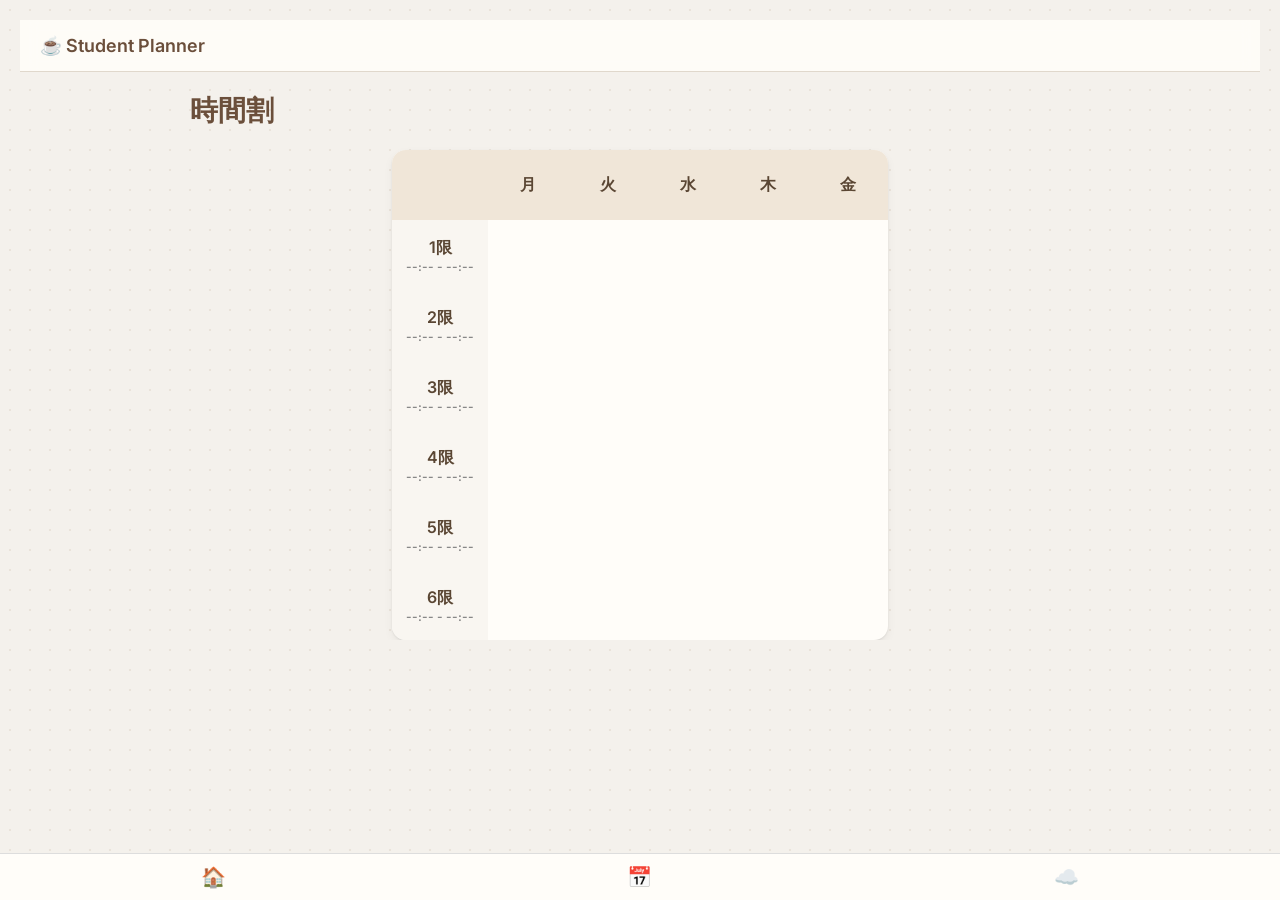
<file: index.html>
<!DOCTYPE html>
<html lang="ja">
<head>
<meta charset="UTF-8">
<meta name="viewport" content="width=device-width, initial-scale=1.0">
<link rel="manifest" href="manifest.json">
<meta name="theme-color" content="#a67c52">
<title>Student Planner</title>

<link href="https://fonts.googleapis.com/css2?family=Inter:wght@400;600&display=swap" rel="stylesheet">
<link rel="stylesheet" href="style.css">
</head>

<body>

<header class="header">
  <div class="logo">☕ Student Planner</div>
</header>

<main class="container">

  <h1>時間割</h1>

  <!-- 今日 -->
  <div id="today-section">
    <h2>今日の授業</h2>
    <div id="today-view"></div>
  </div>

  <!-- 時間割 -->
  <div id="timetable-section">
    <div class="table-container">
      <table id="timetable">
        <thead>
          <tr>
            <th></th>
            <th>月</th>
            <th>火</th>
            <th>水</th>
            <th>木</th>
            <th>金</th>
          </tr>
        </thead>
        <tbody id="table-body"></tbody>
      </table>
    </div>
  </div>

  <!-- オンデマンド -->
  <div id="online-section">
    <h2>オンライン・オンデマンド授業</h2>

    <div class="input-area">
      <input type="text" id="online-subject" placeholder="授業名">
      <input type="text" id="online-memo" placeholder="メモ">
      <button id="add-online">追加</button>
    </div>

    <div id="online-list"></div>
  </div>

</main>

<!-- 下タブ -->
<nav class="bottom-nav">
  <button onclick="showTab('timetable')">🏠</button>
  <button onclick="showTab('today')">📅</button>
  <button onclick="showTab('online')">☁️</button>
</nav>

<!-- 時間モーダル -->
<div id="modal" class="modal">
  <div class="modal-content">
    <h2 id="modal-title">時間設定</h2>

    <label>開始時刻</label>
    <input type="time" id="start-time">

    <label>終了時刻</label>
    <input type="time" id="end-time">

    <button id="save-time">保存</button>
    <button id="close-time">戻る</button>
  </div>
</div>

<!-- 授業編集モーダル -->
<div id="class-modal" class="modal">
  <div class="modal-content">
    <h2>授業編集</h2>

    <label>授業名</label>
    <input type="text" id="subject-input">

    <label>教室</label>
    <input type="text" id="room-input">

    <label>種別</label>
    <select id="type-input">
      <option value="">なし</option>
      <option value="required">必修</option>
      <option value="elective">選択</option>
      <option value="lab">実験</option>
    </select>

    <label>メモ</label>
    <input type="text" id="memo-input">

    <label>出席回数</label>
    <input type="number" id="attend-input">

    <label>欠席回数</label>
    <input type="number" id="absent-input">

    <button id="save-class">保存</button>
    <button id="close-class">戻る</button>
  </div>
</div>

<script src="script.js"></script>

<script>
if ("serviceWorker" in navigator) {
  navigator.serviceWorker.register("service-worker.js")
    .then(() => console.log("SW登録成功"))
    .catch(() => console.log("SW登録失敗"));
}
</script>
  
</body>
</html>
</file>
<file: style.css>
* {
  box-sizing: border-box;
}

/* ===== 全体 ===== */
body {
  font-family: 'Inter', 'Hiragino Kaku Gothic ProN', sans-serif;
  background: #f4f1ec;
  background-image: radial-gradient(#eae3da 1px, transparent 1px);
  background-size: 20px 20px;
  margin: 0;
  padding: 20px;
  padding-bottom: 80px; /* 下タブ分 */
  color: #3e3e3e;
}

/* ===== ヘッダー ===== */
.header {
  position: sticky;
  top: 0;
  background: rgba(255, 253, 249, 0.9);
  backdrop-filter: blur(8px);
  padding: 15px 20px;
  border-bottom: 1px solid #e0d8cc;
  z-index: 100;
}

.logo {
  font-weight: 600;
  font-size: 18px;
  color: #6b4f3b;
}

/* ===== コンテナ ===== */
.container {
  max-width: 900px;
  margin: auto;
}

/* ===== タイトル ===== */
h1 {
  font-size: 28px;
  margin-top: 20px;
  margin-bottom: 10px;
  color: #6b4f3b;
}

h2 {
  margin-top: 35px;
  margin-bottom: 10px;
  font-size: 18px;
  color: #8b6f47;
  border-left: 4px solid #a67c52;
  padding-left: 10px;
}

/* ===== テーブル ===== */
.table-container {
  overflow-x: auto;
}

table {
  border-collapse: separate;
  border-spacing: 0;
  margin: auto;
  margin-top: 10px;
  background: #fffdf9;
  border-radius: 14px;
  overflow: hidden;
  box-shadow: 
    0 4px 10px rgba(0,0,0,0.05),
    0 1px 2px rgba(0,0,0,0.08);
}

th, td {
  padding: 14px;
  min-width: 80px;
  height: 70px;
  text-align: center;
}

th {
  background: #f0e6d8;
  font-weight: 600;
  color: #5a4633;
}

td {
  cursor: pointer;
  transition: all 0.2s ease;
  border-radius: 10px;
}

td:hover {
  background: #f7f2ea;
  transform: scale(1.03);
}

/* ===== 時限 ===== */
.period-cell {
  background: #f9f6f1;
  font-weight: 600;
}

.period-cell small {
  display: block;
  font-size: 12px;
  color: #888;
}

/* ===== 種別カラー ===== */
.required {
  background: #fbe4e0;
}

.elective {
  background: #e6eef7;
}

.lab {
  background: #e6f5ea;
}

/* ===== 今日の授業 ===== */
.today-card {
  background: #fffdf9;
  border: 1px solid #eee5dc;
  padding: 12px;
  margin: 10px auto;
  border-radius: 12px;
  max-width: 400px;
  box-shadow: 0 4px 10px rgba(0,0,0,0.06);
  text-align: left;
  transition: all 0.25s ease;
}

.today-card:hover {
  transform: translateY(-4px);
}

/* ===== オンデマンド ===== */
#online-section {
  margin-top: 30px;
}

.input-area {
  display: flex;
  gap: 10px;
  justify-content: center;
  margin-bottom: 15px;
}

.input-area input {
  padding: 10px;
  border-radius: 8px;
  border: 1px solid #d8cfc4;
  background: #fff;
}

.input-area input:focus {
  border-color: #a67c52;
  outline: none;
}

.input-area button {
  padding: 10px 18px;
  border: none;
  background: #a67c52;
  color: white;
  border-radius: 8px;
  cursor: pointer;
  transition: 0.2s;
}

.input-area button:hover {
  background: #8c653f;
}

/* ===== オンラインカード ===== */
#online-list {
  max-width: 500px;
  margin: auto;
}

.online-card {
  background: #fffdf9;
  border: 1px solid #eee5dc;
  padding: 14px;
  margin-bottom: 10px;
  border-radius: 12px;
  box-shadow: 0 4px 10px rgba(0,0,0,0.06);
  position: relative;
  transition: all 0.25s ease;
}

.online-card:hover {
  transform: translateY(-4px);
}

.online-card button {
  position: absolute;
  right: 10px;
  top: 10px;
  background: #c97c5d;
  border: none;
  color: white;
  padding: 5px 8px;
  border-radius: 6px;
  cursor: pointer;
}

/* ===== モーダル ===== */
.modal {
  display: none;
  position: fixed;
  top: 0;
  left: 0;
  width: 100%;
  height: 100%;
  background: rgba(0,0,0,0.2);
  justify-content: center;
  align-items: center;
}

.modal-content {
  background: #fffdf9;
  padding: 25px;
  border-radius: 14px;
  width: 320px;
  box-shadow: 0 8px 20px rgba(0,0,0,0.1);
}

.modal-content input,
.modal-content select {
  width: 100%;
  padding: 10px;
  margin-bottom: 10px;
  border-radius: 8px;
  border: 1px solid #d8cfc4;
}

.modal-content button {
  width: 100%;
  padding: 12px;
  background: #a67c52;
  border: none;
  color: white;
  border-radius: 8px;
  cursor: pointer;
  margin-top: 5px;
}

/* ===== 下タブ ===== */
.bottom-nav {
  position: fixed;
  bottom: 0;
  left: 0;
  width: 100%;
  display: flex;
  justify-content: space-around;
  background: #fffdf9;
  border-top: 1px solid #ddd;
  padding: 10px 0;
  z-index: 1000;
}

.bottom-nav button {
  background: none;
  border: none;
  font-size: 20px;
  color: #6b4f3b;
}

/* ===== スマホ対応 ===== */
@media (max-width: 600px) {
  th, td {
    padding: 10px;
    height: 60px;
    font-size: 14px;
  }

  .input-area {
    flex-direction: column;
    align-items: stretch;
  }

  .input-area input,
  .input-area button {
    width: 100%;
  }
}

/* ===== スクロール ===== */
html {
  scroll-behavior: smooth;
}
</file>
